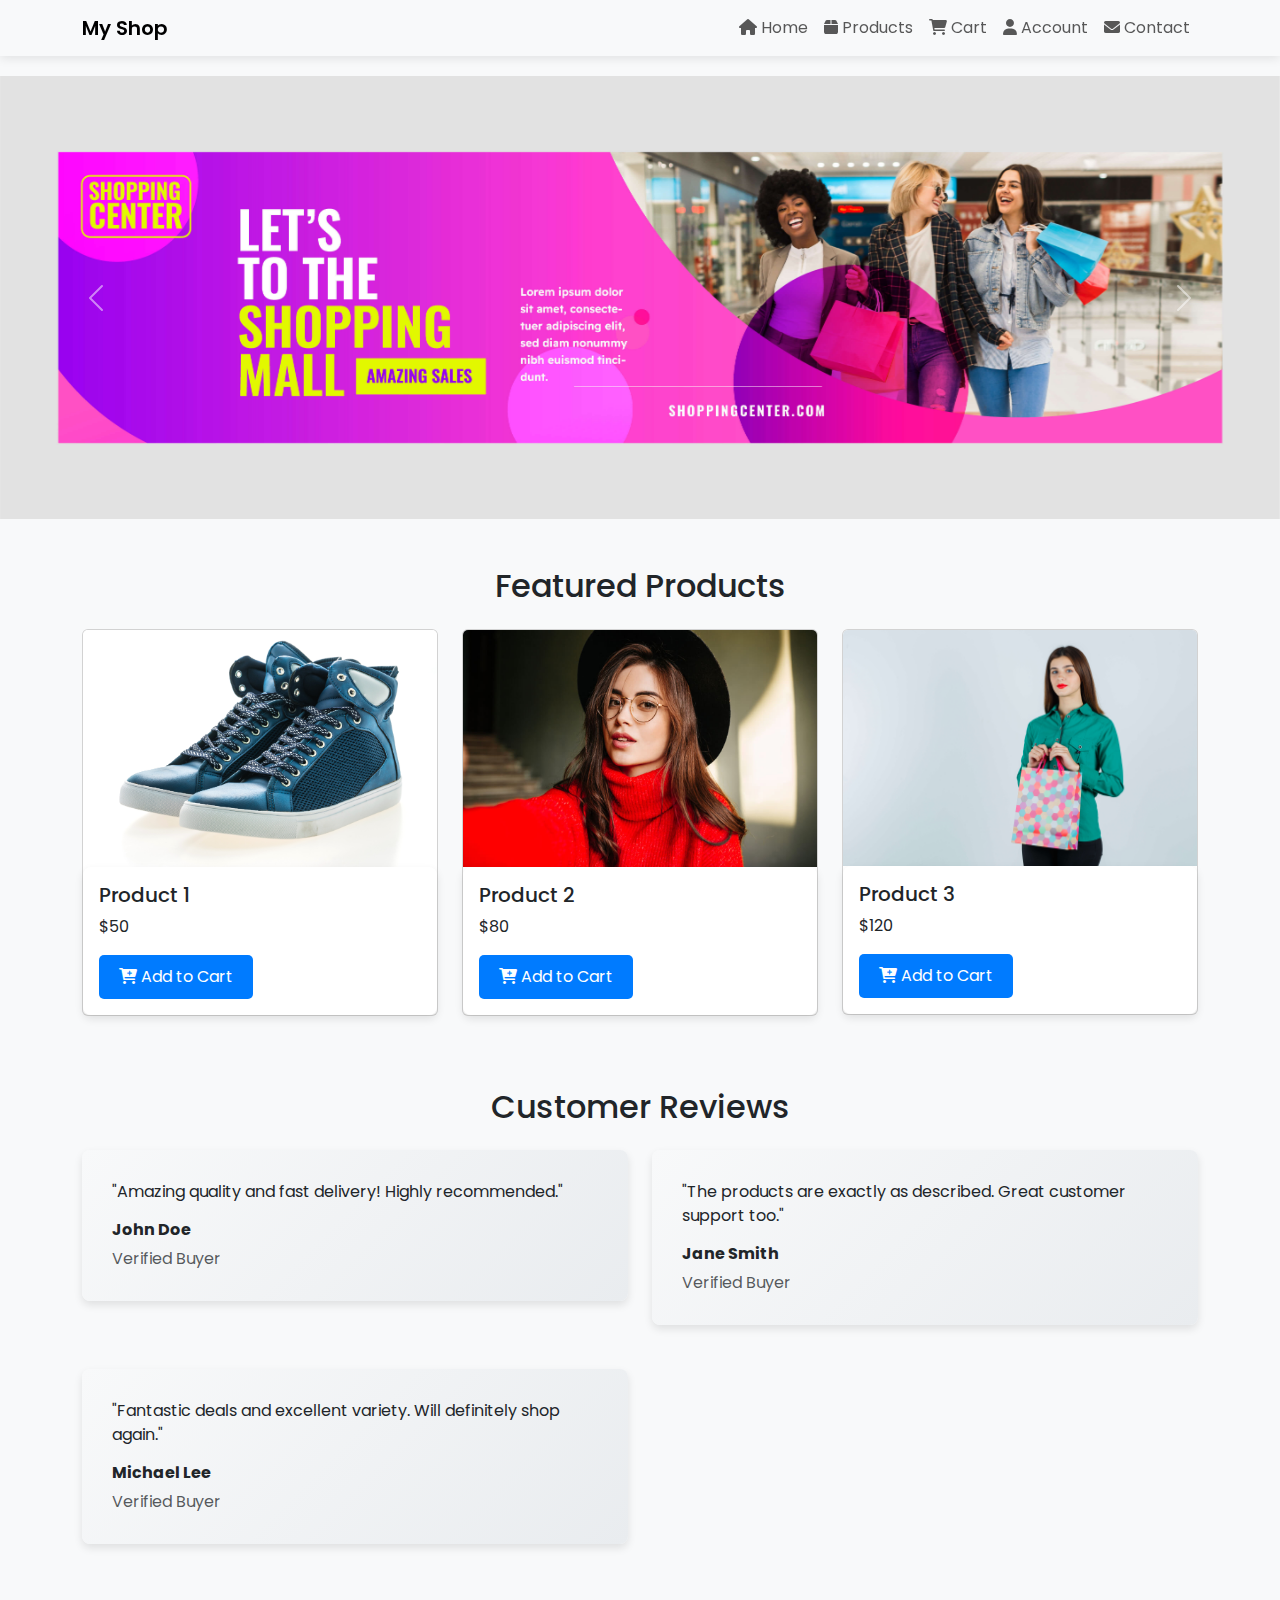
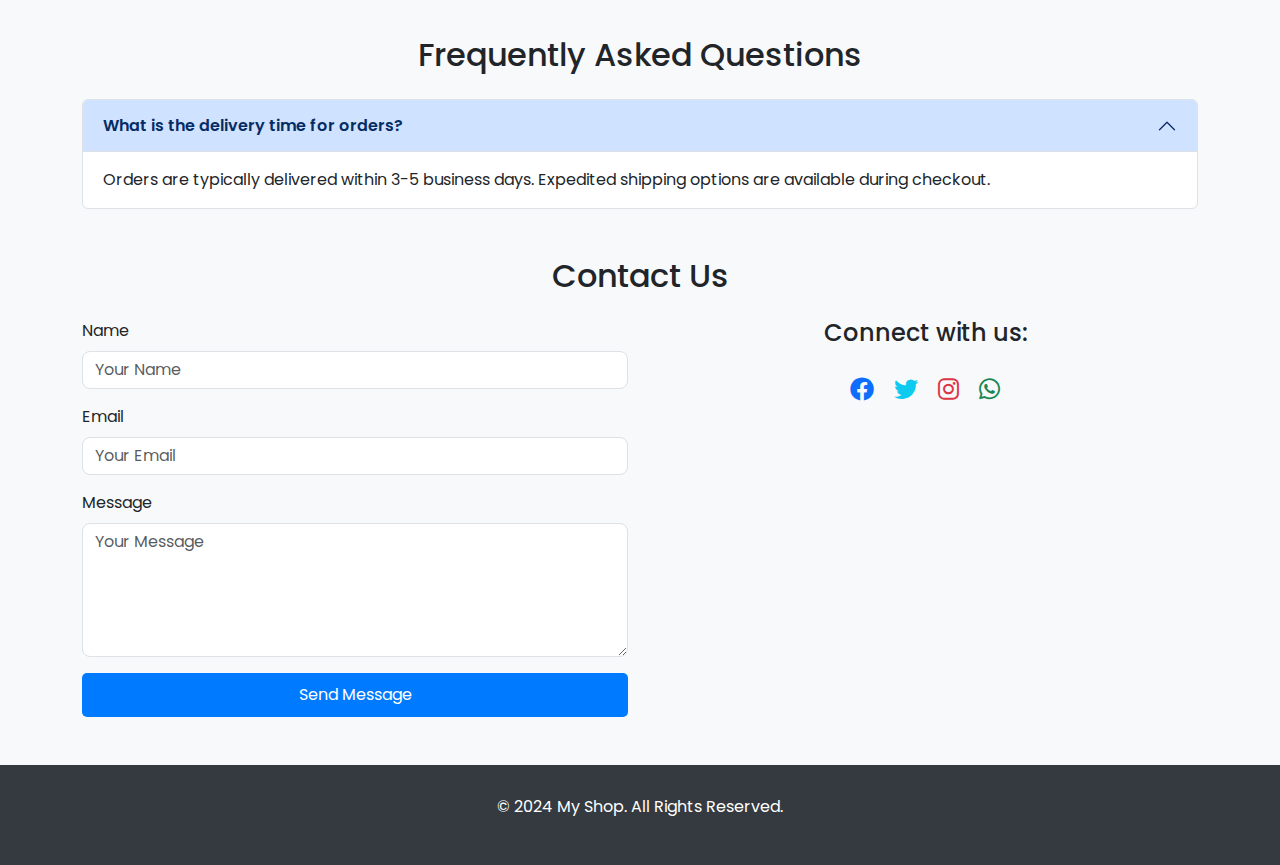
<file: index.html>
<!DOCTYPE html>
<html lang="en">
<head>
    <meta charset="UTF-8">
    <meta name="viewport" content="width=device-width, initial-scale=1.0">
    <title>E-Commerce Theme</title>
    <meta name="description" content="Find the best products at My Shop. Discover amazing discounts and customer reviews.">
    <meta name="keywords" content="ecommerce, online store, shopping, buy products, deals, products, shop">
    <meta name="author" content="Your Name">
    <link href="https://fonts.googleapis.com/css2?family=Poppins:wght@400;600&display=swap" rel="stylesheet">
    <link rel="stylesheet" href="https://cdn.jsdelivr.net/npm/bootstrap@5.3.0/dist/css/bootstrap.min.css">
    <link rel="stylesheet" href="https://cdnjs.cloudflare.com/ajax/libs/font-awesome/6.0.0-beta3/css/all.min.css">
    <link rel="stylesheet" href="style.css">
</head>
<body>
    <header>
        <!-- Navbar -->
        <nav class="navbar navbar-expand-lg navbar-light bg-light">
            <div class="container">
                <a class="navbar-brand" href="#">My Shop</a>
                <button class="navbar-toggler" type="button" data-bs-toggle="collapse" data-bs-target="#navbarNav">
                    <span class="navbar-toggler-icon"></span>
                </button>
                <div class="collapse navbar-collapse" id="navbarNav">
                    <ul class="navbar-nav ms-auto">
                        <li class="nav-item"><a class="nav-link" href="#heroCarousel" aria-label="Home"><i class="fas fa-home"></i> Home</a></li>
                        <li class="nav-item"><a class="nav-link" href="#products" aria-label="Products"><i class="fas fa-box"></i> Products</a></li>
                        <li class="nav-item"><a class="nav-link" href="pay.html" aria-label="Cart"><i class="fas fa-shopping-cart"></i> Cart</a></li>
                        <li class="nav-item"><a class="nav-link" href="account.html" aria-label="Account"><i class="fas fa-user"></i> Account</a></li>
                        <li class="nav-item"><a class="nav-link" href="#contact" aria-label="Contact"><i class="fas fa-envelope"></i> Contact</a></li>
                    </ul>
                </div>
            </div>
        </nav>
    </header>

    <!-- Hero Section with Carousel -->
    <section id="heroCarousel" class="carousel slide" data-bs-ride="carousel">
        <div class="carousel-inner">
            <div class="carousel-item active">
                <img src="24706469_6988166 (1).jpg" class="d-block w-100" alt="Welcome banner showcasing products" loading="lazy">
                <div class="carousel-caption d-none d-md-block">
                </div>
            </div>
            <div class="carousel-item">
                <img src="35308319_8264001 (1).jpg" class="d-block w-100" alt="Discount banner" loading="lazy">
                <div class="carousel-caption d-none d-md-block">
                </div>
            </div>
            <div class="carousel-item">
                <img src="gggggg (1).jpg" class="d-block w-100" alt="Discount banner" loading="lazy">
                <div class="carousel-caption d-none d-md-block">
                </div>
            </div>
        </div>
        <button class="carousel-control-prev" type="button" data-bs-target="#heroCarousel" data-bs-slide="prev">
            <span class="carousel-control-prev-icon" aria-hidden="true"></span>
            <span class="visually-hidden">Previous</span>
        </button>
        <button class="carousel-control-next" type="button" data-bs-target="#heroCarousel" data-bs-slide="next">
            <span class="carousel-control-next-icon" aria-hidden="true"></span>
            <span class="visually-hidden">Next</span>
        </button>
    </section>

    <!-- Product Grid -->
<section id="products" class="container my-5">
    <h2 class="text-center mb-4">Featured Products</h2>
    <div class="row">
        <!-- Product Cards -->
        <div class="col-md-4 mb-4">
            <div class="card product-card">
                <img src="8154.jpg" class="card-img-top" alt="Product 1" loading="lazy">
                <div class="card-body">
                    <h5 class="card-title">Product 1</h5>
                    <p class="card-text">$50</p>
                    <button class="btn btn-primary"><i class="fas fa-cart-plus"></i> Add to Cart</button>
                </div>
            </div>
        </div>
        <div class="col-md-4 mb-4">
            <div class="card product-card">
                <img src="14220 (1).jpg" class="card-img-top" alt="Product 2" loading="lazy">
                <div class="card-body">
                    <h5 class="card-title">Product 2</h5>
                    <p class="card-text">$80</p>
                    <button class="btn btn-primary"><i class="fas fa-cart-plus"></i> Add to Cart</button>
                </div>
            </div>
        </div>
        <div class="col-md-4 mb-4">
            <div class="card product-card">
                <img src="expressive-young-woman-posing-studio (1).jpg" class="card-img-top" alt="Product 3" loading="lazy">
                <div class="card-body">
                    <h5 class="card-title">Product 3</h5>
                    <p class="card-text">$120</p>
                    <button class="btn btn-primary"><i class="fas fa-cart-plus"></i> Add to Cart</button>
                </div>
            </div>
        </div>
        <!-- Add more product cards here if needed -->
    </div>
</section>

    <!-- Reviews Section -->
    <section id="reviews" class="container my-5">
        <h2 class="text-center mb-4">Customer Reviews</h2>
        <div class="row">
            <!-- Review Cards -->
            <div class="col-md-6 mb-4">
                <div class="testimonial">
                    <p>"Amazing quality and fast delivery! Highly recommended."</p>
                    <h6><strong>John Doe</strong></h6>
                    <span class="text-muted">Verified Buyer</span>
                </div>
            </div>

            <div class="col-md-6 mb-4">
                <div class="testimonial">
                    <p>"The products are exactly as described. Great customer support too."</p>
                    <h6 class="mt-3"><strong>Jane Smith</strong></h6>
                    <span class="text-muted">Verified Buyer</span>
                </div>
            </div>

            <div class="col-md-6 mb-4">
                <div class="testimonial">
                    <p>"Fantastic deals and excellent variety. Will definitely shop again."</p>
                    <h6 class="mt-3"><strong>Michael Lee</strong></h6>
                    <span class="text-muted">Verified Buyer</span>
                </div>
            </div>

            <!-- Repeat for more reviews -->
        </div>
    </section>

    <!-- FAQ Section -->
    <section id="faq" class="container my-5">
        <h2 class="text-center mb-4">Frequently Asked Questions</h2>
        <div class="accordion" id="faqAccordion">
            <!-- FAQ Items -->
            <div class="accordion-item">
                <h2 class="accordion-header" id="faqHeading1">
                    <button class="accordion-button" type="button" data-bs-toggle="collapse" data-bs-target="#faqCollapse1" aria-expanded="true" aria-controls="faqCollapse1">
                        What is the delivery time for orders?
                    </button>
                </h2>
                <div id="faqCollapse1" class="accordion-collapse collapse show" aria-labelledby="faqHeading1" data-bs-parent="#faqAccordion">
                    <div class="accordion-body">
                        Orders are typically delivered within 3-5 business days. Expedited shipping options are available during checkout.
                    </div>
                </div>
            </div>
        </div>
    </section>

    <!-- Contact Section -->
    <section id="contact" class="container my-5">
        <h2 class="text-center mb-4">Contact Us</h2>
        <div class="row">
            <!-- Contact Form -->
            <div class="col-md-6">
                <form class="contact-form">
                    <div class="mb-3">
                        <label for="name" class="form-label">Name</label>
                        <input type="text" class="form-control" id="name" placeholder="Your Name" required>
                    </div>
                    <div class="mb-3">
                        <label for="email" class="form-label">Email</label>
                        <input type="email" class="form-control" id="email" placeholder="Your Email" required>
                    </div>
                    <div class="mb-3">
                        <label for="message" class="form-label">Message</label>
                        <textarea class="form-control" id="message" rows="5" placeholder="Your Message" required></textarea>
                    </div>
                    <button type="submit" class="btn btn-primary w-100">Send Message</button>
                </form>
            </div>
            <!-- Social Media Links -->
            <div class="col-md-6 text-center">
                <h4>Connect with us:</h4>
                <div class="mt-4">
                    <a href="#" class="text-primary fs-4 me-3"><i class="fab fa-facebook"></i></a>
                    <a href="#" class="text-info fs-4 me-3"><i class="fab fa-twitter"></i></a>
                    <a href="#" class="text-danger fs-4 me-3"><i class="fab fa-instagram"></i></a>
                    <a href="#" class="text-success fs-4"><i class="fab fa-whatsapp"></i></a>
                </div>
            </div>
        </div>
    </section>

    <!-- Footer -->
    <footer class="footer text-center">
        <p>&copy; 2024 My Shop. All Rights Reserved.</p>
    </footer>

    <!-- Back to Top Button -->
    <button id="backToTop" class="back-to-top" aria-label="Scroll to top">
        <i class="fas fa-chevron-up"></i>
    </button>

    <script src="https://cdn.jsdelivr.net/npm/bootstrap@5.3.0/dist/js/bootstrap.bundle.min.js"></script>
    <script src="script.js"></script>    
</body>
</html>
</file>
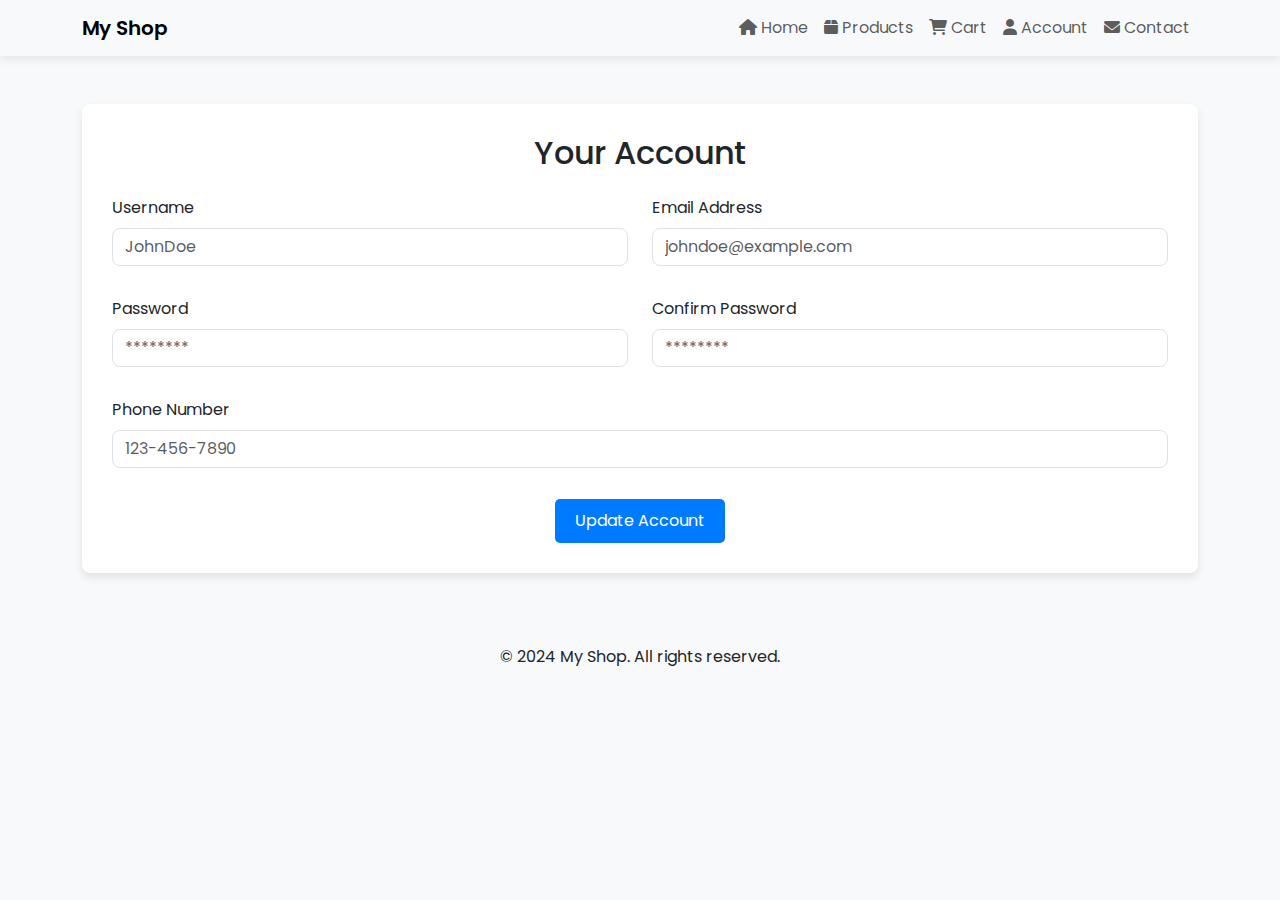
<file: account.html>
<!DOCTYPE html>
<html lang="en">
<head>
    <meta charset="UTF-8">
    <meta name="viewport" content="width=device-width, initial-scale=1.0">
    <title>Account - My Shop</title>
    <link href="https://fonts.googleapis.com/css2?family=Poppins:wght@400;600&display=swap" rel="stylesheet">
    <link rel="stylesheet" href="https://cdn.jsdelivr.net/npm/bootstrap@5.3.0/dist/css/bootstrap.min.css">
    <link rel="stylesheet" href="https://cdnjs.cloudflare.com/ajax/libs/font-awesome/6.0.0-beta3/css/all.min.css">
    <style>
        /* Custom CSS for Account Page */
        body {
            font-family: 'Poppins', sans-serif;
            background: #f8f9fa;
        }
        .navbar {
            margin-bottom: 20px;
            position: sticky;
            top: 0;
            z-index: 1000;
            box-shadow: 0 2px 10px rgba(0, 0, 0, 0.1);
        }
        .navbar-brand {
            font-weight: 600;
        }
        .account-section {
            background: #fff;
            border-radius: 8px;
            box-shadow: 0 4px 8px rgba(0, 0, 0, 0.1);
            padding: 30px;
            margin-top: 20px;
        }
        .account-form input, .account-form select {
            margin-bottom: 15px;
            border-radius: 8px;
        }
        .btn-primary {
            background: #007bff;
            border: none;
            padding: 10px 20px;
            border-radius: 5px;
            transition: background 0.3s ease, transform 0.2s ease;
        }
        .btn-primary:hover {
            background: #0056b3;
            transform: scale(1.05);
        }
    </style>
</head>
<body>
    <!-- Navbar -->
    <nav class="navbar navbar-expand-lg navbar-light bg-light">
        <div class="container">
            <a class="navbar-brand" href="#">My Shop</a>
            <button class="navbar-toggler" type="button" data-bs-toggle="collapse" data-bs-target="#navbarNav">
                <span class="navbar-toggler-icon"></span>
            </button>
            <div class="collapse navbar-collapse" id="navbarNav">
                <ul class="navbar-nav ms-auto">
                    <li class="nav-item"><a class="nav-link" href="index.html"><i class="fas fa-home"></i> Home</a></li>
                    <li class="nav-item"><a class="nav-link" href="#index.html"><i class="fas fa-box"></i> Products</a></li>
                    <li class="nav-item"><a class="nav-link" href="index.html"><i class="fas fa-shopping-cart"></i> Cart</a></li>
                    <li class="nav-item"><a class="nav-link" href="#account"><i class="fas fa-user"></i> Account</a></li>
                    <li class="nav-item"><a class="nav-link" href="index.html"><i class="fas fa-envelope"></i> Contact</a></li>
                </ul>
            </div>
        </div>
    </nav>

    <!-- Account Section -->
    <div id="account" class="container my-5">
        <div class="account-section">
            <h2 class="text-center mb-4">Your Account</h2>
            <form class="account-form">
                <div class="row">
                    <div class="col-md-6 mb-3">
                        <label for="username" class="form-label">Username</label>
                        <input type="text" class="form-control" id="username" placeholder="JohnDoe">
                    </div>
                    <div class="col-md-6 mb-3">
                        <label for="email" class="form-label">Email Address</label>
                        <input type="email" class="form-control" id="email" placeholder="johndoe@example.com">
                    </div>
                    <div class="col-md-6 mb-3">
                        <label for="password" class="form-label">Password</label>
                        <input type="password" class="form-control" id="password" placeholder="********">
                    </div>
                    <div class="col-md-6 mb-3">
                        <label for="confirm-password" class="form-label">Confirm Password</label>
                        <input type="password" class="form-control" id="confirm-password" placeholder="********">
                    </div>
                    <div class="col-md-12 mb-3">
                        <label for="phone" class="form-label">Phone Number</label>
                        <input type="text" class="form-control" id="phone" placeholder="123-456-7890">
                    </div>
                    <div class="col-md-12 text-center">
                        <button type="submit" class="btn btn-primary">Update Account</button>
                    </div>
                </div>
            </form>
        </div>
    </div>

    <!-- Footer -->
    <footer class="footer text-center py-4">
        <p>&copy; 2024 My Shop. All rights reserved.</p>
    </footer>

    <script src="https://cdn.jsdelivr.net/npm/bootstrap@5.3.0/dist/js/bootstrap.bundle.min.js"></script>
</body>
</html>
</file>
<file: style.css>
/*CSS */
body {
    font-family: 'Poppins', sans-serif;
    background: #f8f9fa;
    margin: 0;
    padding: 0;
}
header {
    background-color: #fff;
}
.navbar {
    margin-bottom: 20px;
    position: sticky;
    top: 0;
    z-index: 1000;
    box-shadow: 0 2px 10px rgba(0, 0, 0, 0.1);
}
.navbar-brand {
    font-weight: 600;
}

.carousel-inner img {
    width: 100%;
    height: auto;
    object-fit: cover; /* Ensures the image fills its container */
    lazy-load: true;
}

.product-card img {
    max-height: 250px;
    object-fit: cover;
    transition: transform 0.3s ease;
}
.product-card:hover img {
    transform: scale(1.1);
}
.card-body {
    background: #fff;
    border-radius: 8px;
    box-shadow: 0 4px 8px rgba(0, 0, 0, 0.1);
}
.btn-primary {
    background: #007bff;
    border: none;
    padding: 10px 20px;
    border-radius: 5px;
    transition: background 0.3s ease, transform 0.2s ease;
}
.btn-primary:hover {
    background: #0056b3;
    transform: scale(1.05);
}
.testimonial {
    background: linear-gradient(135deg, #f8f9fa, #e9ecef);
    padding: 30px;
    border-radius: 8px;
    margin-bottom: 20px;
    box-shadow: 0 4px 8px rgba(0, 0, 0, 0.1);
}
.faq-item {
    margin-bottom: 15px;
}
.accordion-button {
    font-weight: 600;
}
.back-to-top {
    position: fixed;
    bottom: 20px;
    right: 20px;
    display: none;
    background: #007bff;
    color: #fff;
    border: none;
    padding: 15px;
    border-radius: 50%;
    cursor: pointer;
    box-shadow: 0 4px 10px rgba(0, 0, 0, 0.2);
    transition: transform 0.3s ease;
}
.back-to-top:hover {
    transform: scale(1.1);
}
.footer {
    background: #343a40;
    color: #fff;
    padding: 30px 0;
}
.contact-form input, .contact-form textarea {
    border-radius: 8px;
    margin-bottom: 15px;
}

/* Additional Styling for Responsive Design */
@media (max-width: 992px) {
    .carousel-inner img {
        height: 350px;
    }
}

@media (max-width: 768px) {
    .carousel-inner img {
        height: 300px;
    }
    .navbar-nav {
        margin-top: 10px;
    }
    .product-card img {
        max-height: 200px;
    }
    .testimonial {
        padding: 20px;
    }
    .footer {
        padding: 20px 0;
    }
}

/* Mobile and tablet responsive fixes */
@media (max-width: 576px) {
    .navbar-nav {
        text-align: center;
    }
    .product-card img {
        max-height: 180px;
    }
    .carousel-inner img {
        height: 250px;
    }
    .testimonial {
        padding: 15px;
    }
    .card-body {
        padding: 15px;
    }
    .contact-form input, .contact-form textarea {
        padding: 10px;
    }
}

/* Back to top button on smaller screens */
@media (max-width: 576px) {
    .back-to-top {
        bottom: 15px;
        right: 15px;
        padding: 12px;
    }
}
</file>
